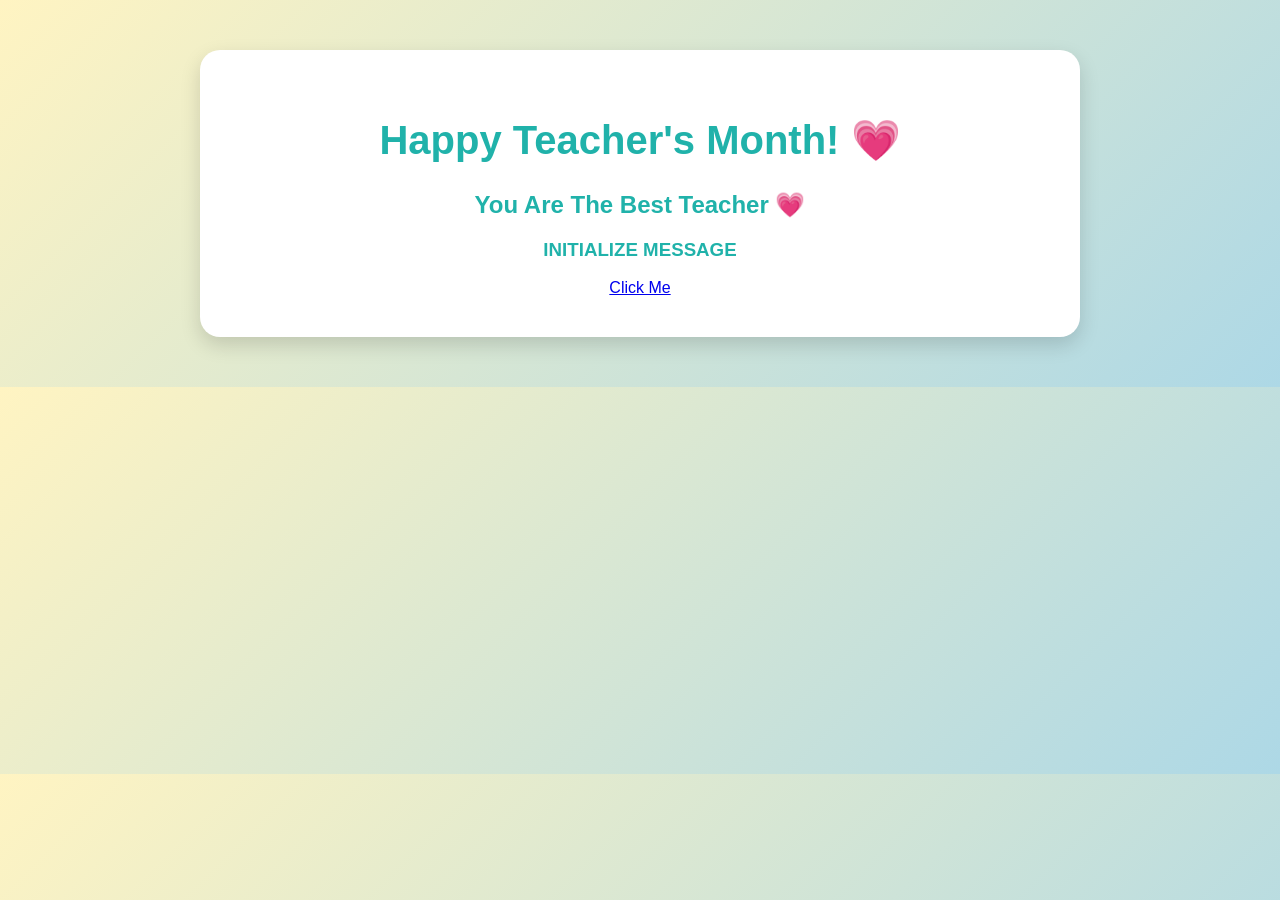
<file: index.html>
<!DOCTYPE html>
<html lang="en">
<head>
    <meta charset="UTF-8">
    <meta name="viewport" content="width=device-width, initial-scale=1.0">
        <link rel="stylesheet" href="style.css">

    <title>TEACHER'S MONTH TRIBUTE</title>
</head>
<body>
     <div class="container">

        <h1> Happy Teacher's Month!  💗</h1>

        <h2> You Are The Best Teacher 💗 </h2>

        <h3>  INITIALIZE MESSAGE </h3>
        <a href="index2.html">Click Me</a>
     </div>
     </body>
</html>
</file>
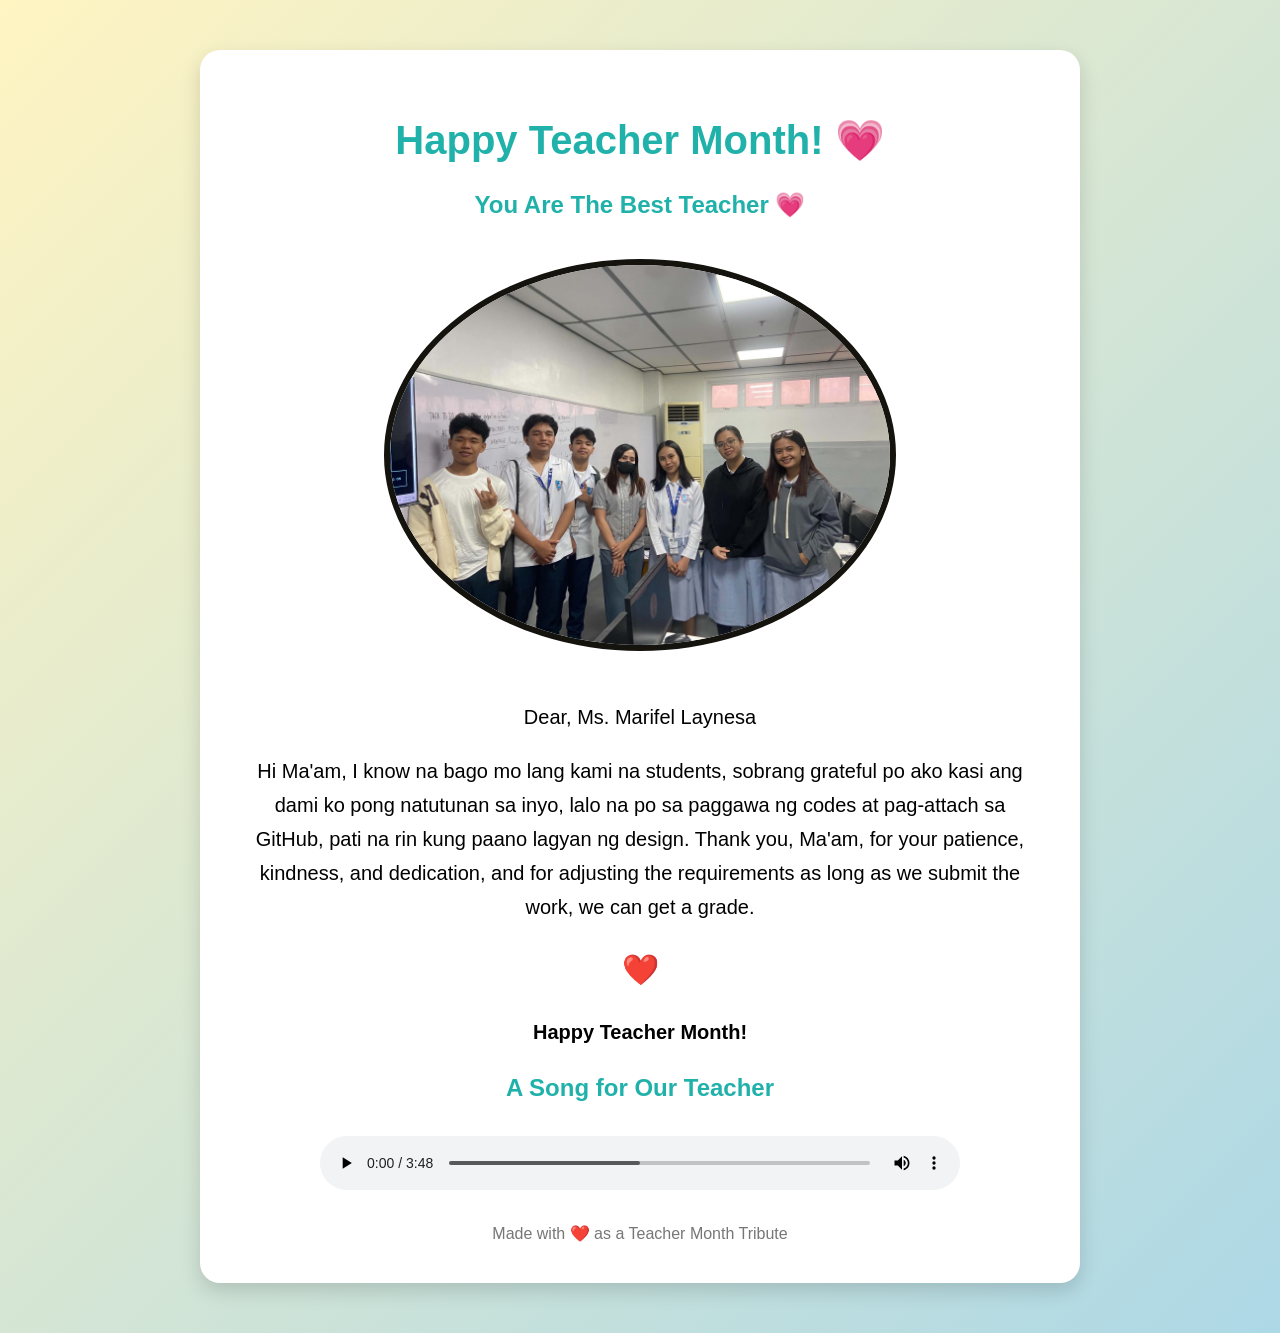
<file: index2.html>
<!DOCTYPE html>

<html lang="en">
<head>
    <meta charset="UTF-8">
    <meta name="viewport" content="width=device-width, initial-scale=1.0">
    <link rel="stylesheet" href="style.css">
    <title>Happy Teacher Month</title>
</head>

<body>

<div class="container">

    <h1>Happy Teacher Month! 💗</h1>

    <h2>You Are The Best Teacher 💗</h2>

    <!-- Teacher's Picture -->
    <img src="kennn.jpg" alt="Our Teacher" class="teacher-photo">

    <!-- Message -->
    <div class="message">

        <p>Dear, Ms. Marifel Laynesa</p>

        <p>
            Hi Ma'am, I know na bago mo lang kami na students,
            sobrang grateful po ako kasi ang dami ko pong natutunan sa inyo,
            lalo na po sa paggawa ng codes at pag-attach sa GitHub,
            pati na rin kung paano lagyan ng design.
            Thank you, Ma'am, for your patience, kindness, and dedication,
            and for adjusting the requirements as long as we submit the work,
            we can get a grade.
        </p>

        <div class="heart">❤️</div>

        <p>
            <strong>Happy Teacher Month!</strong>
        </p>

    </div>

    <!-- Song -->
    <h2>A Song for Our Teacher</h2>

    <audio controls autoplay>
        <source src="Miley Cyrus - The Climb.mp3" type="audio/mpeg">
        Your browser does not support the audio element.
    </audio>

    <footer>
        Made with ❤️ as a Teacher Month Tribute
    </footer>

</div>

</body>
</html>
</file>
<file: style.css>
/* General Page */
body {
    margin: 0;
    font-family: Arial, sans-serif;
    background: linear-gradient(135deg, #fff4c2, lightblue);
    color: #333;
    text-align: center;
}

/* Main Container */
.container {
    max-width: 800px;
    margin: 50px auto;
    background: rgb(252, 252, 252);
    padding: 40px;
    border-radius: 20px;
    box-shadow: 0 8px 20px rgba(0, 0, 0, 0.15);
    background-color: white;
}

/* Main Title */
h1 {
    color: lightseagreen;
    font-size: 40px;
}

/* Subtitles */
h2 {
    color: #20b2aa;
}
h3 {
    color: lightseagreen;
}

/* Teacher Picture */
.teacher-photo {
    width: 500px;
    height: 380px;
    object-fit: cover;
    border-radius: 50%;
    border: 6px solid #14130d;
    margin: 20px;
    overflow: hidden;
}

/* Message */
.message {
    font-size: 20px;
    line-height: 1.7;
    margin: 25px 0;
    color: black;
}

/* Heart */
.heart {
    color: #e74c3c;
    font-size: 30px;
}

/* Song */
audio {
    width: 80%;
    margin-top: 15px;
}

/* Footer */
footer {
    margin-top: 30px;
    color: #777;
}
</file>
